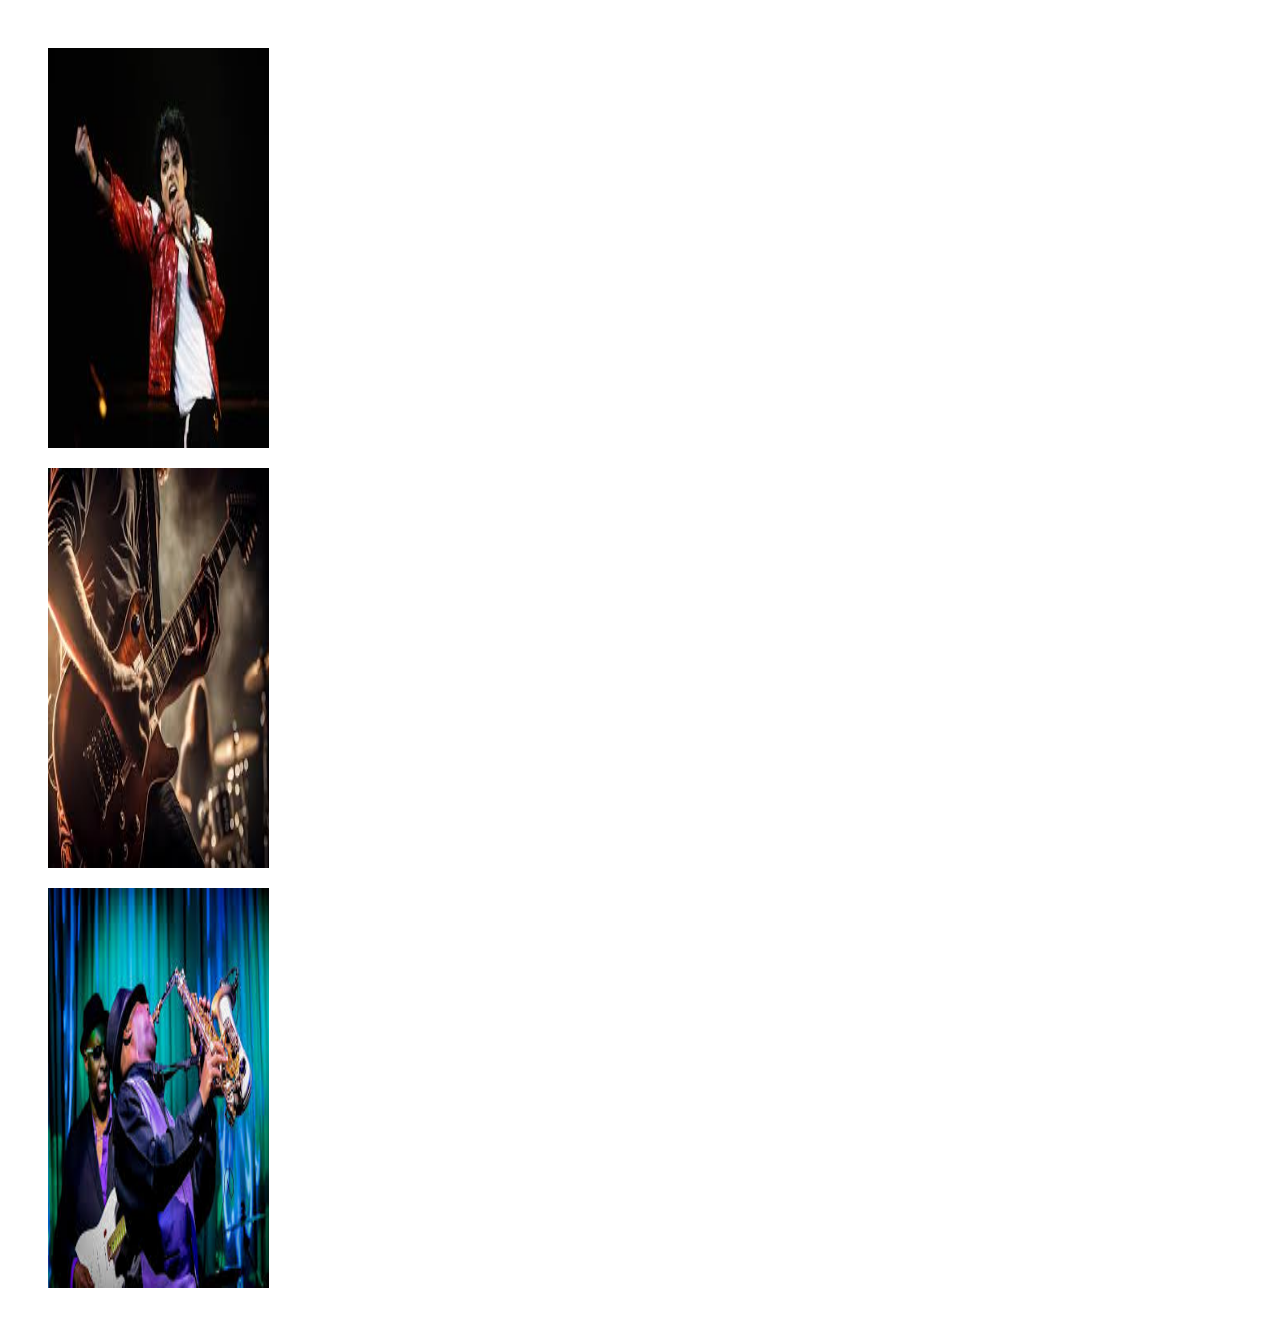
<file: Clase-27-08/Ejercicio 02/index.html>
<!DOCTYPE html>
<html lang="en">
<head>
    <meta charset="UTF-8">
    <meta name="viewport" content="width=device-width, initial-scale=1.0">
    <link rel="stylesheet" href="assets/style.css">
    <title>Ejercicio 02</title>
</head>
<body>
    <div class="music">
        <img src="[data-uri]" alt="musica fav">
        <img src="[data-uri]" alt="musica no favorita">
        <img src="[data-uri]" alt="musica random">
    </div>
</body>
</html>
</file>
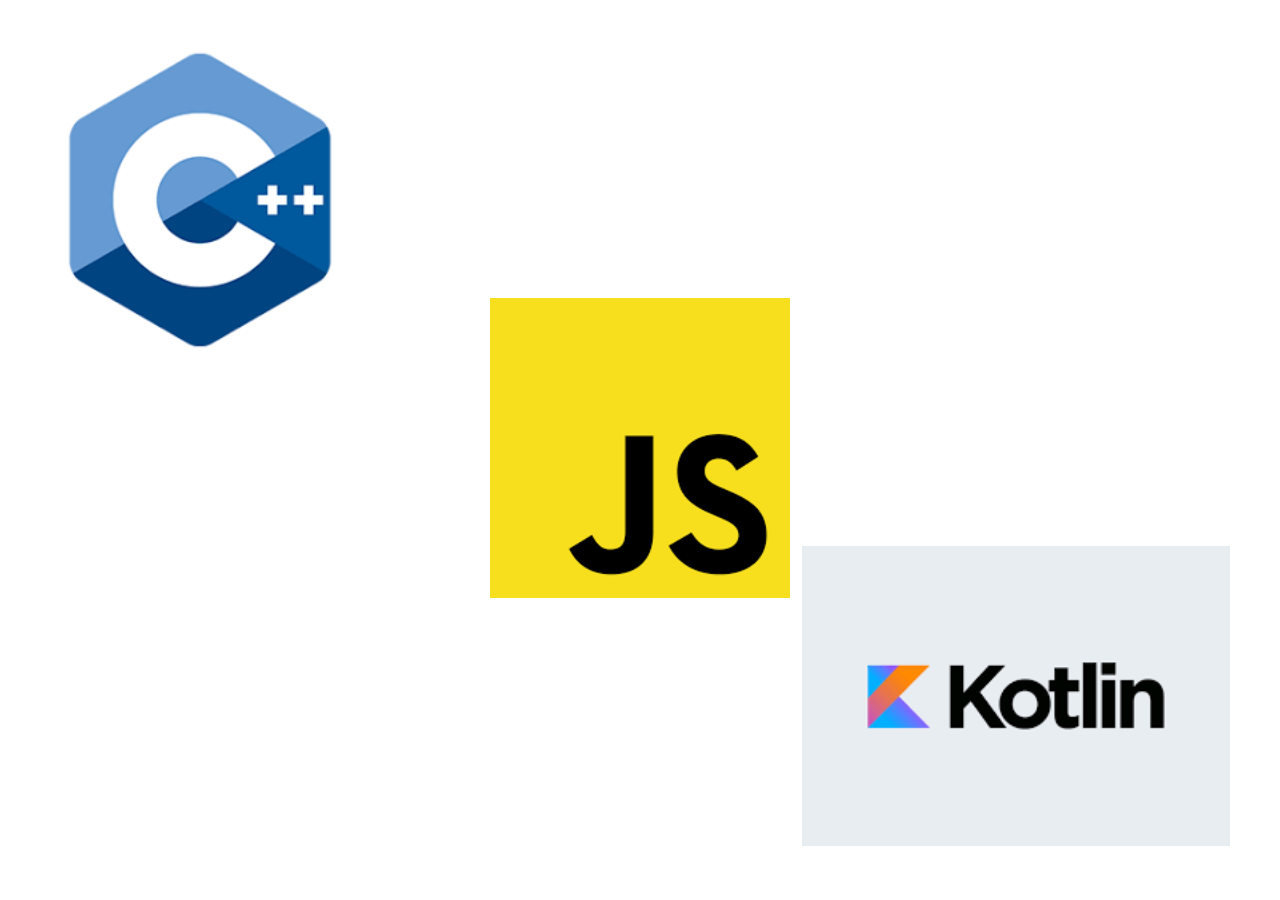
<file: Clase-27-08/Ejercicio 03/index.html>
<!DOCTYPE html>
<html lang="en">
<head>
    <meta charset="UTF-8">
    <meta name="viewport" content="width=device-width, initial-scale=1.0">
    <link rel="stylesheet" href="assets/style.css">
    <title>Ejercicio 03</title>
</head>
<body>
    <div class="container">
        <div class="first-image">
            <img src="[data-uri]" alt="Lenguaje favorito">
        </div>
        <div class="second-image">
            <img src="[data-uri]" alt="Lenguaje no favorito">
        </div>
        <div class="third-image">
            <img src="[data-uri]" alt="Lenguaje no conocias">
        </div>
    </div class="container">
</body>
</html>
</file>
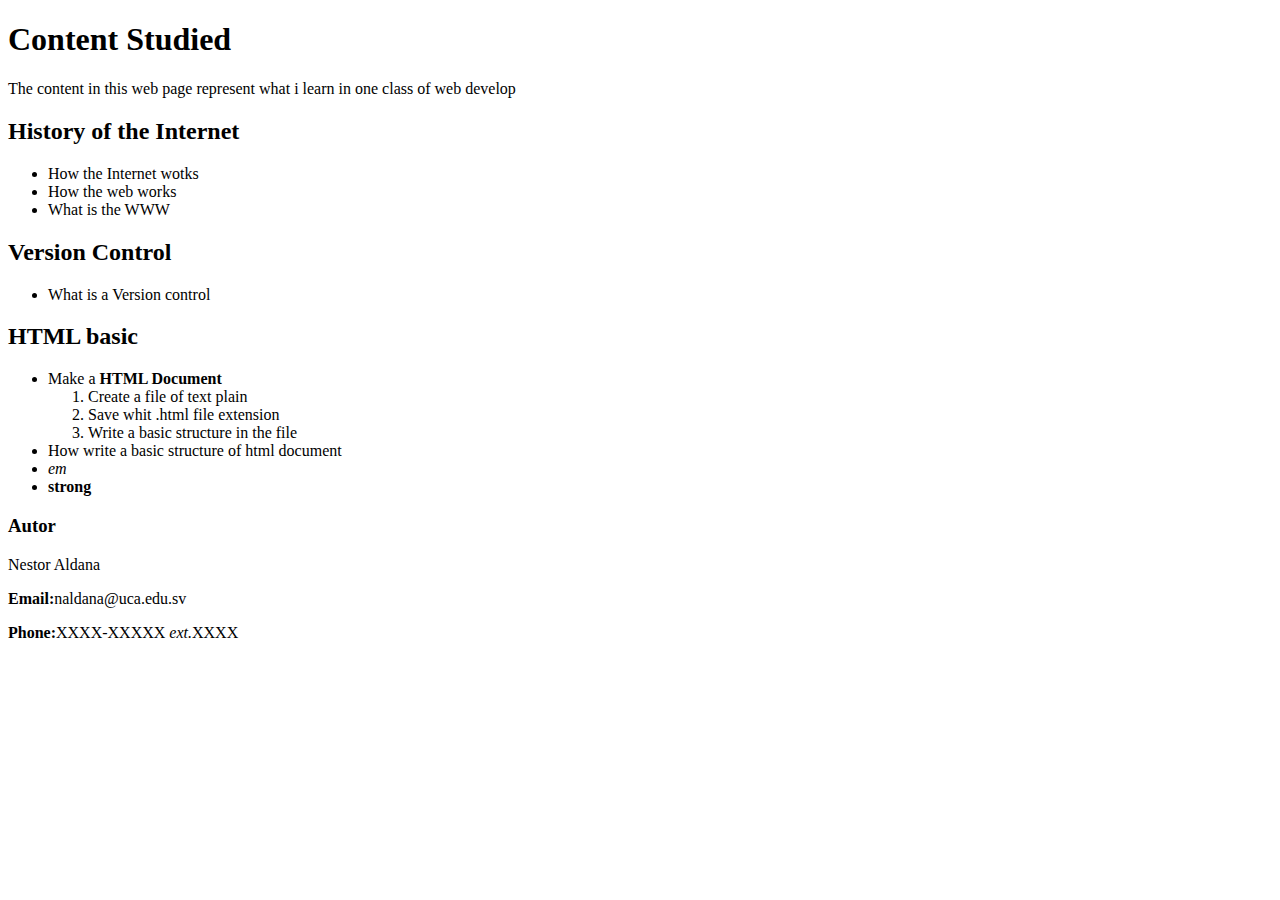
<file: Clase-01/Ejercicio-01.html>
<!DOCTYPE html>
<html lang="en">
<head>
    <meta charset="UTF-8">
    <meta name="viewport" content="width=device-width, initial-scale=1.0">
    <title>Ejercicio 1</title>
</head>
<body>
    <h1>Content Studied</h1>
    <p>The content in this web page represent what i learn in one class of web develop</p>
    <h2>History of the Internet</h2>
    <ul>
        <li>How the Internet wotks</li>
        <li>How the web works</li>
        <li>What is the WWW</li>
    </ul>
    <h2>Version Control</h2>
    <ul>
        <li>What is a Version control</li>
    </ul>
    <h2>HTML basic</h2>
    <ul>
        <li>Make a <strong>HTML Document</strong></li>
        <ol>
            <li>Create a file of text plain </li>
            <li>Save whit .html file extension</li>
            <li>Write a basic structure in the file</li>
        </ol>
        <li>How write a basic structure of html document</li>
        <li><em>em</em></li>
        <li><strong>strong</strong></li>
    </ul>
    <h3>Autor</h3>
    <p>Nestor Aldana</p>
    <p><strong>Email:</strong>naldana@uca.edu.sv</p>
    <p><strong>Phone:</strong>XXXX-XXXXX <em>ext.</em>XXXX</p>
</body>
</html>
</file>
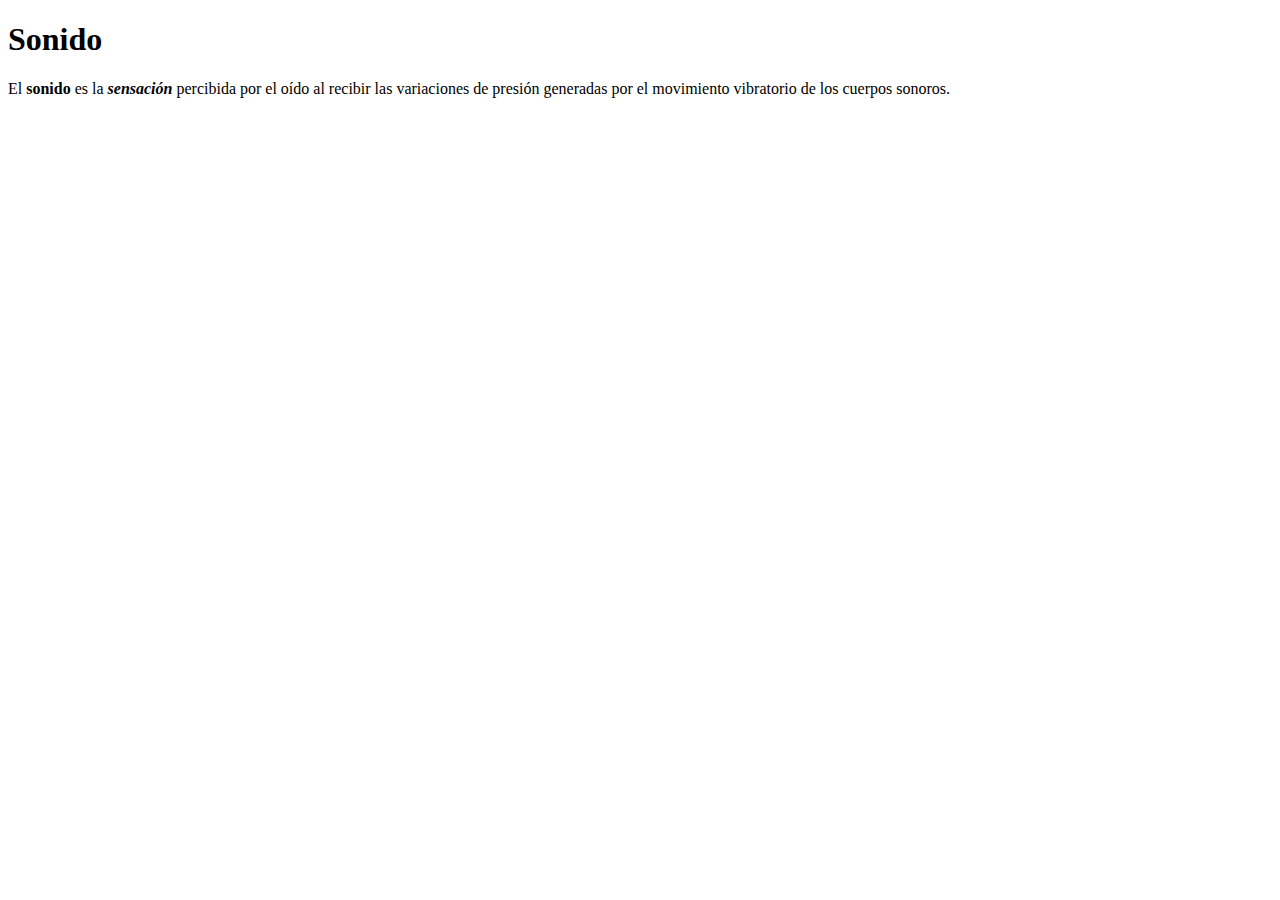
<file: Clase-01/Ejercicio-02.html>
<!DOCTYPE html>
<html lang="en">
<head>
    <meta charset="UTF-8">
    <meta name="viewport" content="width=device-width, initial-scale=1.0">
    <title>Ejercicio 2</title>
</head>
<body>
    <h1>Sonido</h1>
    <p>
        El <strong>sonido</strong> es la <strong><em>sensación</em></strong> percibida por el oído al recibir las variaciones de presión generadas por el movimiento vibratorio de los cuerpos sonoros.
    </p>
</body>
</html>
</file>
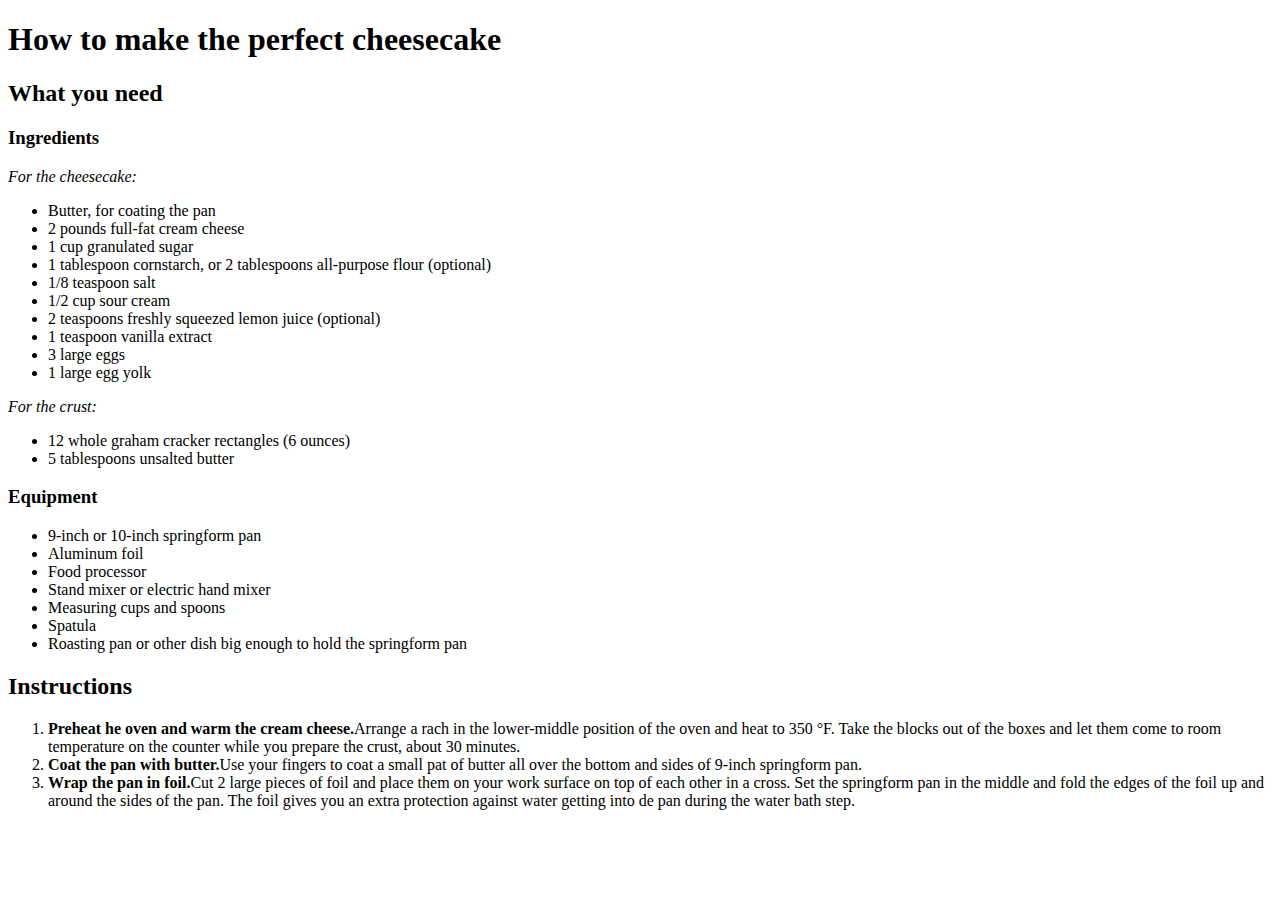
<file: Clase-01/Ejercicio-03.html>
<!DOCTYPE html>
<html lang="en">
<head>
    <meta charset="UTF-8">
    <meta name="viewport" content="width=device-width, initial-scale=1.0">
    <title>Ejercicio 3</title>
</head>
<body>
    <h1>How to make the perfect cheesecake</h1>
    <h2>What you need</h2>
    <h3>Ingredients</h3>
    <p><em>For the cheesecake:</em></p>
    <ul>
        <li>Butter, for coating the pan</li>
        <li>2 pounds full-fat cream cheese</li>
        <li>1 cup granulated sugar</li>
        <li>1 tablespoon cornstarch, or 2 tablespoons all-purpose flour (optional)</li>
        <li>1/8 teaspoon salt</li>
        <li>1/2 cup sour cream</li>
        <li>2 teaspoons freshly squeezed lemon juice (optional)</li>
        <li>1 teaspoon vanilla extract</li>
        <li>3 large eggs</li>
        <li>1 large egg yolk</li>
    </ul>
    <p><em>For the crust:</em></p>
    <ul>
        <li>12 whole graham cracker rectangles (6 ounces)</li>
        <li>5 tablespoons unsalted butter</li>
    </ul>
    <h3>Equipment</h3>
    <ul>
        <li>9-inch or 10-inch springform pan</li>
        <li>Aluminum foil</li>
        <li>Food processor</li>
        <li>Stand mixer or electric hand mixer</li>
        <li>Measuring cups and spoons</li>
        <li>Spatula</li>
        <li>Roasting pan or other dish big enough to hold the springform pan</li>
    </ul>
    <h2>Instructions</h2>
    <ol>
        <li><strong>Preheat he oven and warm the cream cheese.</strong>Arrange a rach in the lower-middle position of the oven and heat to 350 °F. Take the blocks out of the boxes and let them come to room temperature on the counter while you prepare the crust, about 30 minutes.</li>
        <li><strong>Coat the pan with butter.</strong>Use your fingers to coat a small pat of butter all over the bottom and sides of 9-inch springform pan.</li>
        <li><strong>Wrap the pan in foil.</strong>Cut 2 large pieces of foil and place them on your work surface on top of each other in a cross. Set the springform pan in the middle and fold the edges of the foil up and around the sides of the pan. The foil gives you an extra protection against water getting into de pan during the water bath step.</li>
    </ol>
</body>
</html>
</file>
<file: Clase-27-08/Ejercicio 02/assets/style.css>
body{
    margin: 1cm;
    
}

.music{
    width: 20%;
    display: flex;
    flex-direction: column;
}

img{
    height: 400px;
    width: 400 px;
    padding: 10px;
}
</file>
<file: Clase-27-08/Ejercicio 03/assets/style.css>
body{
    margin: 2cm;
    width: 100vh;
    display: flex;
    flex-direction: column;
    justify-content: space-between;
    align-items: flex-end;
}

.container{
    display: flex;
    flex-direction: column;
    align-items: flex-end;
    height: 100%;
    justify-content: space-between;
}

.first-image{
    position: absolute;
    top: 0;
    left: 0;
}

.second-image{
    position: absolute;
    top: 50%;
    left: 50%;
    transform: translate(-50%, -50%);
}

.third-image{
    position: absolute;
    bottom: 0;
    right: 0;
}

img{
    padding: 50px;
    height: 300px;
}
</file>
